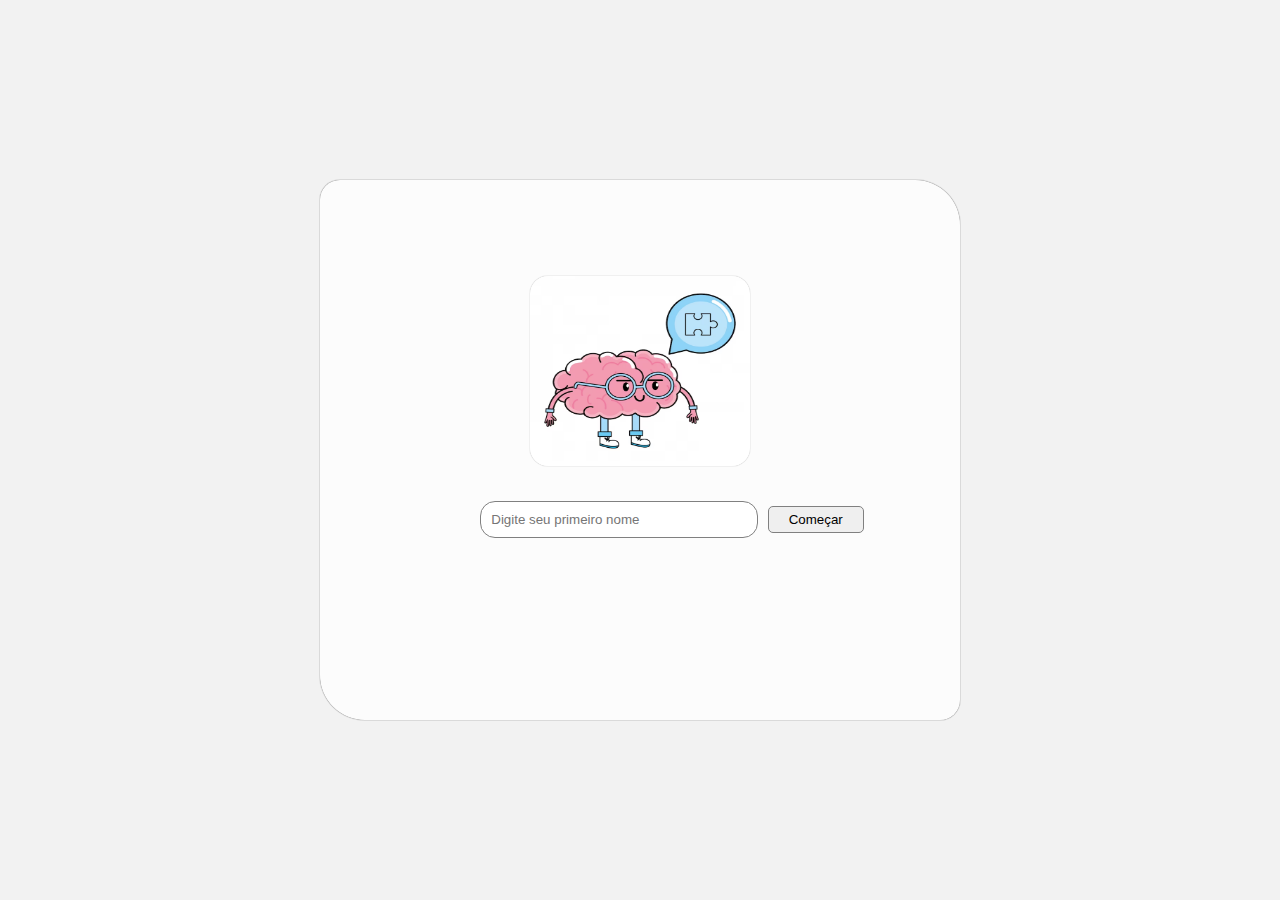
<file: views/index.html>
<!DOCTYPE html>
<html lang="pt-br">
<head>
    <meta charset="UTF-8">
    <meta name="viewport" content="width=device-width, initial-scale=1.0">
    <!-- chamada as media queries e css -->
    <link rel="stylesheet" href="../style/style.css" media="all">
    <link rel="stylesheet" href="../style/queries/querie.css">
    
    <!-- chamada ao javascript -->
    <script src="../script/jogo-da-memoria.js" defer></script>

    <title>Jogo da Memória</title>
</head>
<body>
    
    <header>

        <h1 id="nome-jogador">Olá mundo!</h1>
        
        <div id="relogio">

            <div id="horas">00</div>

            <div class="separador">:</div>
            
            <div id="minutos">00</div>
            
            <div class="separador">:</div>
            
            <div id="segundos">00</div>

        </div>

    </header>

    <main>
        <div class="conteiner"></div>
    </main>

    <dialog id="comeco">

        <form action="#" method="post">

            <div id="imagem">
                <img src="../images/image-home/home-png" alt="imagem-animação">
            </div>
            
            <input type="text" name="nome" id="nome" placeholder="Digite seu primeiro nome" maxlength="25" required>
            
            <input type="submit" value="Começar">

        </form>
        
    </dialog>

    <dialog id="final">

        <p id="mensagem_final">parabens!</p>

        <input type="button" value="Jogar novamente">

    </dialog>

</body>
</html>
</file>
<file: style/style.css>
@charset "UTF-8";

/* importação da fonte MontSerrat do google-fonts */
@import url('https://fonts.googleapis.com/css2?family=Montserrat:ital,wght@0,100..900;1,100..900&display=swap');

*{
    padding: 0px;
    margin: 0px;
}

:root{
    --cor0:#F2F2F2;
    --cor1:#F20505;
    --cor2:#A60303;
    --cor3:#011C40;

    --fonte_padrao:Arial, Helvetica, sans-serif;
    --fonte_destaque:"Montserrat", sans-serif;;
}

html,body{
    /* height: 100vh; */
    font-family: var(--fonte_padrao);
    background-color: var(--cor0);
}
header{
    height: 75px;
    padding: 10px;
    
    display: flex;
    flex-wrap: nowrap;
    flex-direction: row;
    justify-content: space-between;
    align-items: center;

    color: white;
    background-color: rgba(0, 0, 0, 0.81);

    font-family: var(--fonte_destaque);
    box-shadow: 1px 1px 1px black
}
header > h1{
    font-size: 24px;
}
header > div#relogio{
    font-size: 20px;

    /* font-weight: bolder; */
    
    display: flex;
    flex-wrap: nowrap;
    flex-direction: row;
    justify-content: center;
    align-items: center;

}
main > div.conteiner{
    width: 100%;
    margin-top: 20px;
    
    display: flex;
    flex-direction: row;
    flex-wrap: wrap;
    justify-content: space-around;
    
    background-color: var(--cor0);

}
main > div.conteiner > div.carta{
    width: 60px;
    height: 100px;
    margin: 8px 12px;

    border-style: groove;
    border-width: 1px;
    border-color: black;
    box-shadow: 1px 1px 1px black;  

    transition-property:  all;
    transition-duration: .5s;
    transition-timing-function: ease-in-out;

    cursor: pointer;

    position: relative;

    transform-style: preserve-3d;
}
div.conteiner > div.carta > div.carta-front{
    width: 100%;
    height: 100%;
    
    background-color: var(--cor3);
    background-image: url("../images/icon/logo-fju.png");
    background-repeat: no-repeat;
    background-size: contain;
    background-position: center;

    /* no momento que a carta virar para o lado de trás, a versão padrão da carta
    invertida, será ocultada */
    backface-visibility: hidden;

    position: absolute;
    
}
div.conteiner > div.carta > div.carta-back{
    width: 100%;
    height: 100%;

    background-color: var(--cor3);
    background-repeat: no-repeat;
    background-size: contain;
    background-position: center;
    
}

/* criando classe que será chamada no momento que ouver um evento de cliques em uma carta: */
div.conteiner > .virar-carta{
    transform: rotateY(180deg);
}

/* configurações da propriedade dialog: */
body > dialog#comeco{

    border-style: none;

    width: 90%;
    height: 80%;
    
    position: absolute;
    top: 50%;
    left: 50%;
    transform: translate(-50%, -50%);

    background-color: var(--cor0);
}
dialog#comeco > form{
    width: 100%;
    height: 62%;

    border-radius: 20px 45px;

    text-align: center;

    position: absolute;
    top: 50%;
    left: 50%;
    transform: translate(-50%, -50%);

    background-color: rgba(255, 255, 255, 0.751);
    
    box-shadow: 0px 0px 1px black;

}
dialog#comeco > form > div#imagem{
    margin-top: 15%;
}
dialog#comeco > form > div#imagem > img{
    width: 190px;
    height: 190px;
    border-radius: 18px;

    box-shadow: 0px 0px 1px gray;

    display: block;
    margin: auto;
}
dialog#comeco > form  > input{
    width: 50%;
    padding: 10px;
    margin-top: 25px;
    margin-left: 7%;
    border-style: groove;
    border-width: 1px;
    border-radius: 15px;
    border-color:grey
    
}
dialog#comeco > form > input[type="submit"]{
    width: 20%;
    margin-left: 5px;
    padding: 5px;
    border-radius: 5px;
}

/* configuração do dialog que é exibido quando o usuário vence o jogo: */
dialog#final{
    /* centralizando o elemento: */
    position: absolute;
    top: 50%;
    left: 50%;
    transform: translate(-50%, -50%);
    /* esse elemento vai cobrir toda a tela do dispositivo do usuário: */
    width: 100%;
    height: 100%;

    border-style: none; 

    /* display: flex; */
    flex-wrap: nowrap;
    flex-direction:column;
    justify-content: center;
    align-items: center;

    background-color:black;
    box-shadow:  0px 1px 1px black;
}
dialog#final > p{
    margin-right: 5px;
    margin-left: 5px;
    
    font-size: 18px;
    margin-bottom: 15px;

    font-weight: bolder;

    color: white;
    text-shadow: 1px 1px 1px rgb(0, 0, 0);
}
dialog#final > input[type="button"]{
    padding: 8px;
    
    cursor: pointer;

    border-style: double;
    border-width: 1px;
    border-radius: 10px;
    border-color: rgba(255,255,255, 0.066);

    color: white;
    background-color: rgba(255, 255, 255, 0.066);
    
    transition-property: all;
    transition-duration: .7s;
    transition-timing-function: ease-in-out;
}
dialog#final > input[type="button"]:hover{
    background-color: var(--cor3);
}
</file>
<file: style/queries/querie.css>
@charset "UTF-8";

/* device breakpoints: 
1-telas-menores:min-width:328px, max-width:767px
2-tablets: min-width:768px, max-width:1024px;

3-desktops: min-width:1025px, max-width:1880px
4-telas-maiores: min-width:1881px
*/

/* media para tablets */
@media screen and (min-width:768px){
    main > div.conteiner{
        margin-top: 10%;
    }
    main > div.conteiner > div.carta{
        width: 90px;
        height: 160px;
        /* margin: 8px 50px;a */
        margin: 8px 18px;
    }
    /* configurando a dialog de começo*/
    body > dialog#comeco{
        width: 90%;
        height: 80%;
    }
    dialog#comeco > form{
        width: 70%;
        height: 45%;
    }
    dialog#comeco > form > div#imagem{
        margin-top: 15%;
    }
    dialog#comeco > form > div#imagem > img{
        width: 220px;
        height: 220;
    }
    dialog#comeco > form  > input{
        width: 40%;
        margin-top: 35px;
        margin-left: 10%;
        
    }
    dialog#comeco > form > input[type="submit"]{
        width: 15%;
    }
    /* configuração de dialogo do final */
    dialog#final > p{
        font-size: 25px;
    }
}

/* media para laptop: */
@media screen and (min-width:1024px){
    main > div.conteiner{
        margin-top:10%;
    }
    main > div.conteiner > div.carta{
        width: 100px;
        height: 190px;
        margin: 15px 30px;
    }
    /* configurando a dialog do inicio */
    body > dialog#comeco{
        width: 80%;
        height: 70%;       
    }
    /* configuração do dialog do final */

    dialog#final > p{
        font-size: 28px;
    }
    dialog#final > input[type="button"]{
        padding: 10px;
    }
}

/* media para desktops */
@media screen and (min-width:1280px){
    main > div.conteiner{
        margin-top: 3%;
    }
    main > div.conteiner > div.carta{
        width: 100px;
        height: 190px;
        margin: 10px 25px;
    }

    /* configurando a dialog: */
    body > dialog#comeco{

        width: 100%;
        height: 100%;
        
    }
    dialog#comeco > form{
        width: 50%;
        height: 60%;

    }
    form > div#imagem{
        margin-top: 0%;
    }
    form > div#imagem > img{
        width: 200px;
        height: 200;
    }
    form  > input{
        width: 40%;
        margin-top: 25px;
        margin-left: 10%;
    }
    form > input[type="submit"]{
        width: 15%;
    }

}

/* media para televisões 1080p full hd*/
@media screen and (min-width:1920px){
    header > h1{
        font-size: 35px;
        padding-top: 25px;
    }
    main > div.conteiner{
        margin-top: 3%;
    }
    main > div.conteiner > div.carta{
        width: 120px;
        height: 210px;
        margin: 10px 50px;
    }
    form{
        width: 45%;
        height: 50%;
    }
    form > div#imagem{
        margin-top: 8%;
    }
    form > div#imagem > img{
        width: 210px;
        height: 210;
    }
    form  > input{
        width: 40%;
        margin-top: 25px;
        margin-left: 10%;
    }
    form > input[type="submit"]{
        width: 15%;
    }
}
</file>
